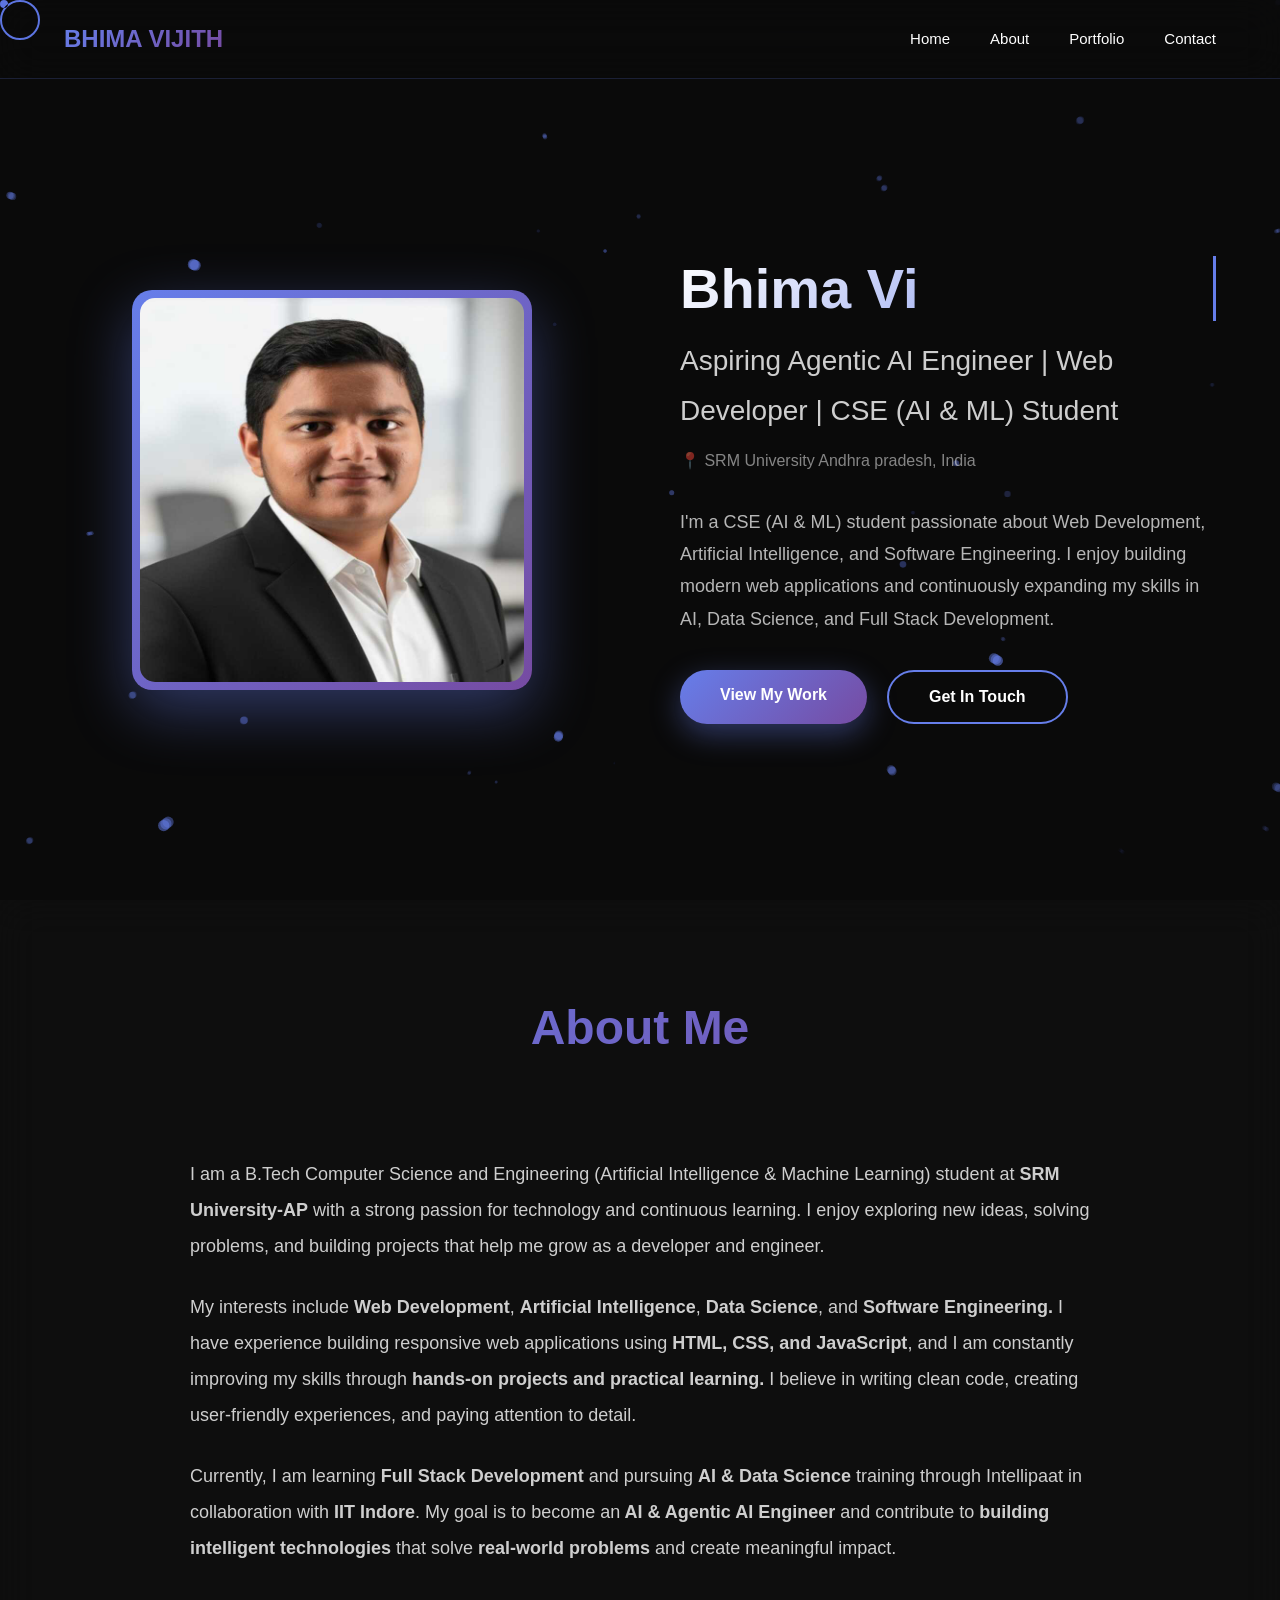
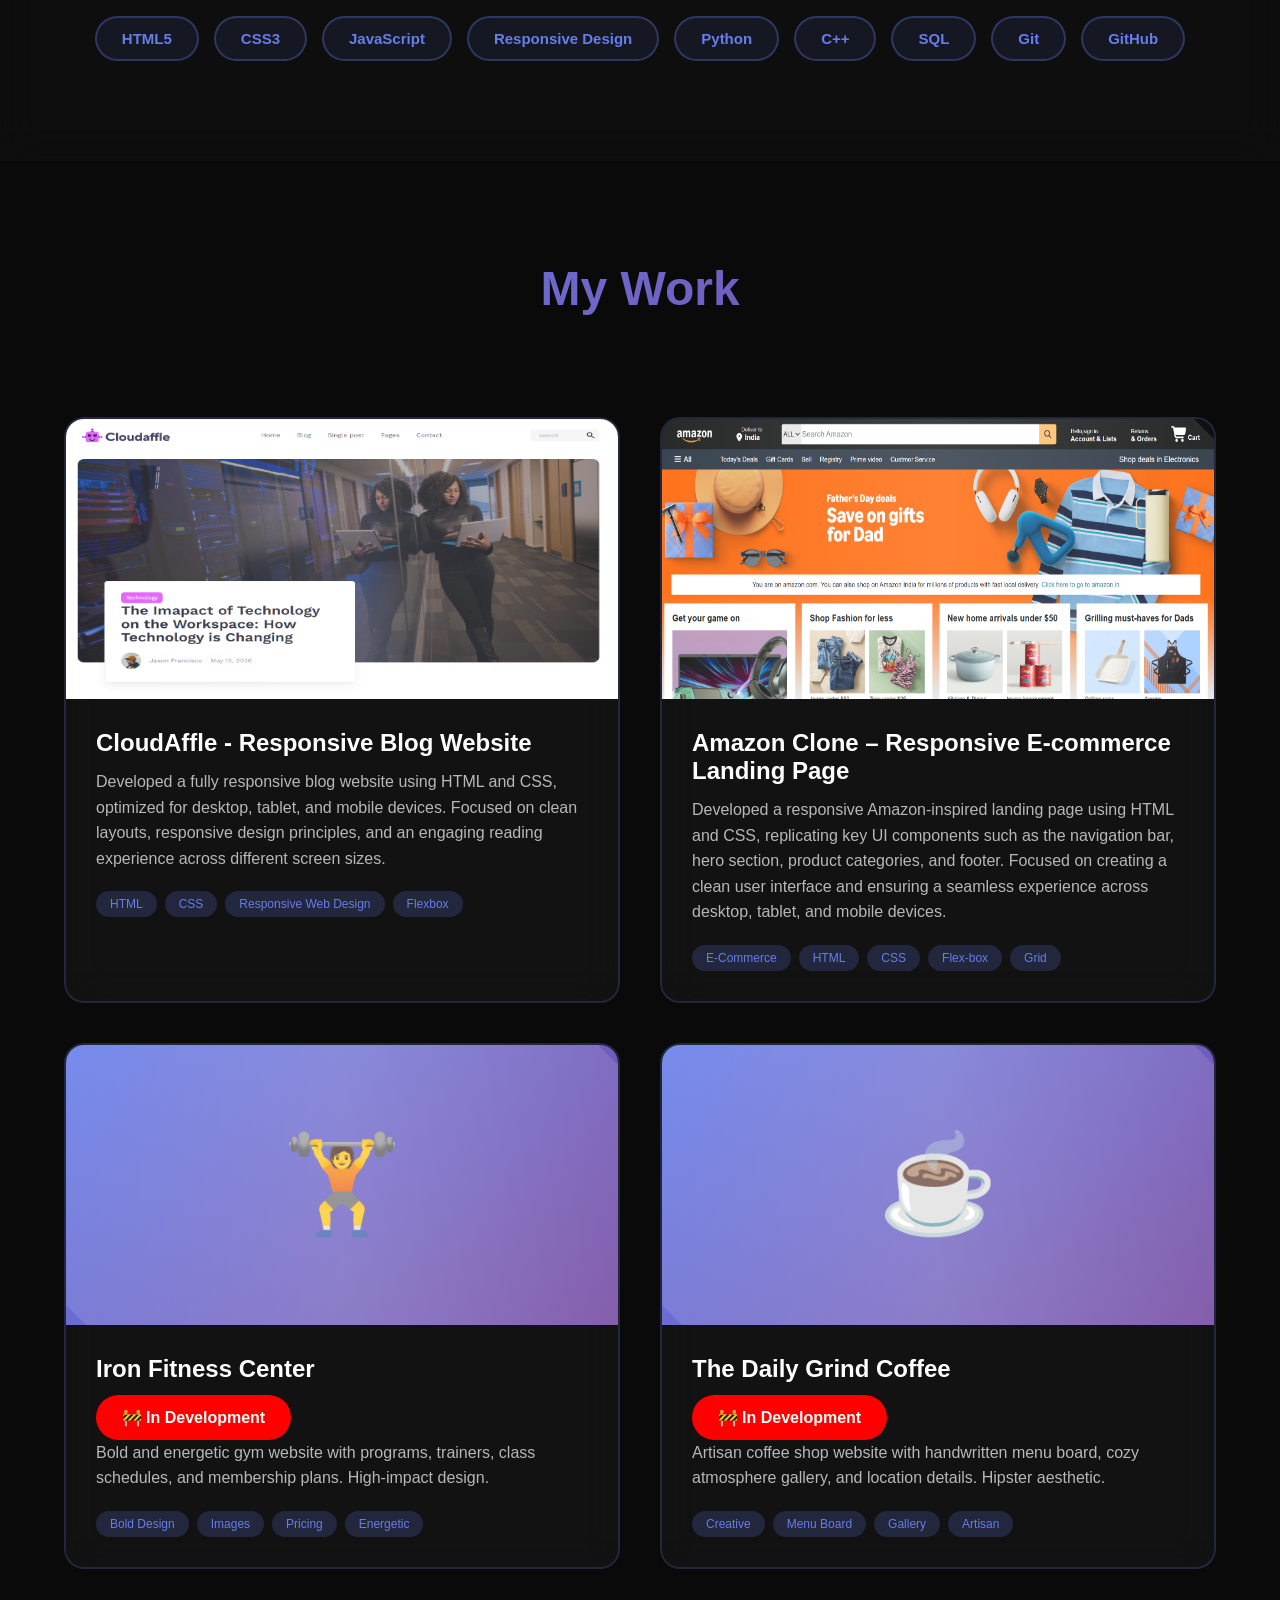
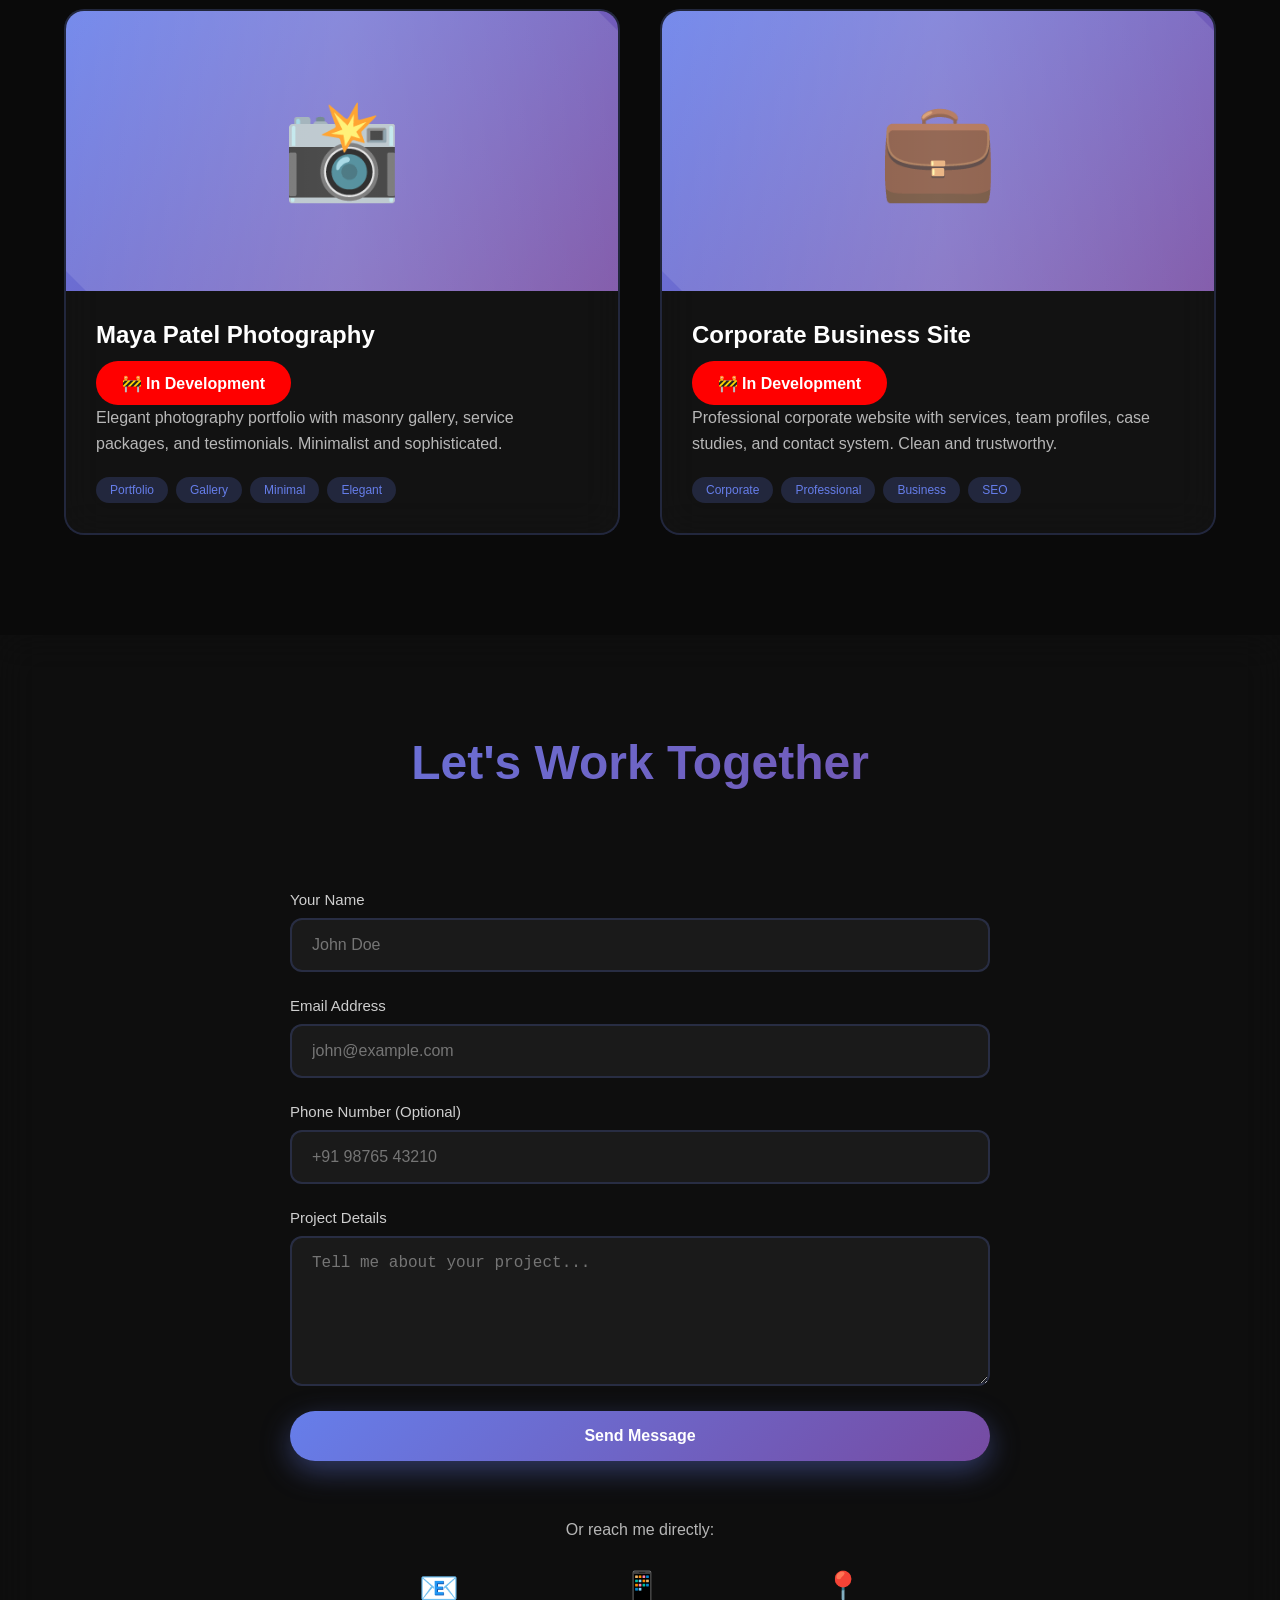
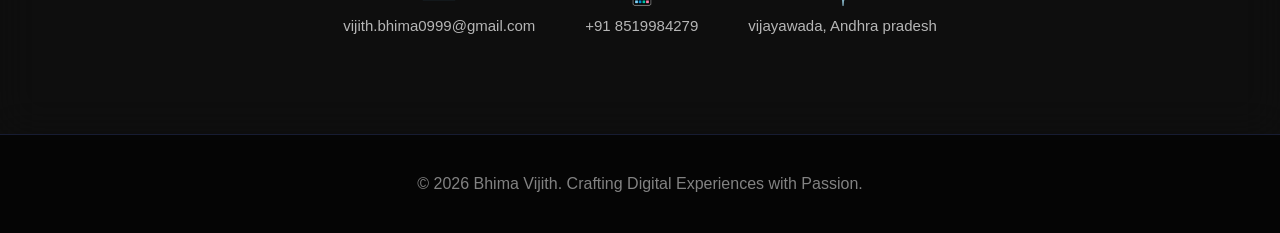
<file: index.html>
<!doctype html>
<html lang="en">

<head>
  <meta charset="UTF-8" />
  <meta name="viewport" content="width=device-width, initial-scale=1.0" />
  <title>Bhima Vijith - Web Developer & Freelancer</title>
  <link rel="stylesheet" href="./style.css">
</head>

<body>
  <!-- Page Transition Overlay -->
  <div class="page-transition">
    <div class="loading-text">BHIMA VIJITH</div>
  </div>

  <!-- Custom Cursor -->
  <div class="cursor-dot"></div>
  <div class="cursor-outline"></div>

  <!-- 3D Canvas Background -->
  <canvas id="canvas3d"></canvas>

  <!-- Content -->
  <div class="content">
    <!-- Navigation -->
    <nav>
      <div class="logo">BHIMA VIJITH</div>
      <ul class="nav-links">
        <li><a href="#home">Home</a></li>
        <li><a href="#about">About</a></li>
        <li><a href="#portfolio">Portfolio</a></li>
        <li><a href="#contact">Contact</a></li>
      </ul>
    </nav>

    <!-- Hero Section -->
    <section id="home" class="hero">
      <div class="hero-container">
        <div class="hero-photo">
          <div class="photo-frame">
            <img src="./images/vijith profisnal photo.jpg" alt="Bhima Vijith - Web Developer" />
          </div>
        </div>
        <div class="hero-text">
          <h1 class="typing-name">Bhima Vijith</h1>
          <p class="subtitle">Aspiring Agentic AI Engineer |
            Web Developer | CSE (AI & ML) Student</p>
          <p class="location">📍 SRM University Andhra pradesh, India</p>
          <p>
            I'm a CSE (AI & ML) student passionate about Web Development, Artificial Intelligence, 
            and Software Engineering. I enjoy building modern web applications and continuously 
            expanding my skills in AI, Data Science, and Full Stack Development.
          </p>
          <div class="cta-buttons">
            <a href="#portfolio" class="btn btn-primary">View My Work</a>
            <a href="#contact" class="btn btn-secondary">Get In Touch</a>
          </div>
        </div>
      </div>
    </section>

    <!-- About Section -->
    <section id="about" class="about">
      <h2 class="section-title">About Me</h2>
      <p class="section-subtitle">Creating Digital Experiences That Matter</p>
      <div class="about-content">
        <p>
          I am a B.Tech Computer Science and Engineering (Artificial Intelligence & Machine Learning) student at <strong>SRM University-AP</strong> with a 
          strong passion for technology and continuous learning. I enjoy exploring new ideas, solving problems, and building projects 
          that help me grow as a developer and engineer.
        </p>

        <p>
          My interests include <strong> Web Development</strong>, <strong>Artificial Intelligence</strong>, <strong> Data Science</strong>, and <strong>Software Engineering.</strong> 
          I have experience building responsive web applications using <strong> HTML, CSS, and JavaScript</strong>, and
          I am constantly improving my skills through <strong> hands-on projects and practical learning.</strong> 
          I believe in writing clean code, creating user-friendly experiences, and paying attention to detail.
        </p>

        <p>
          Currently, I am learning <strong> Full Stack Development</strong> and pursuing <strong> AI & Data Science</strong> training through Intellipaat in collaboration with <strong> IIT Indore</strong>.
          My goal is to become an<strong> AI & Agentic AI Engineer</strong> and contribute to <strong> building intelligent technologies</strong> that solve 
          <strong>real-world problems</strong>  and create meaningful impact.
      </div>

      <div class="skills">
        <span class="skill-tag">HTML5</span>
        <span class="skill-tag">CSS3</span>
        <span class="skill-tag">JavaScript</span>
        <span class="skill-tag">Responsive Design</span>
        <span class="skill-tag">Python</span>
        <span class="skill-tag">C++</span>
        <span class="skill-tag">SQL</span>
        <span class="skill-tag">Git</span>
        <span class="skill-tag">GitHub</span>
      </div>
    </section>

    <!-- Portfolio Section -->
    <section id="portfolio" class="portfolio">
      <h2 class="section-title">My Work</h2>
      <p class="section-subtitle">Projects I'm Proud Of</p>
      <div class="portfolio-grid">
        <!-- Project-1 -->
        <a href="https://cloudaffle-demo.netlify.app/" target="_blank" class="portfolio-item">
          <div class="portfolio-image"><img class="cloudaffle-img" src="./images/Cloudaffle.png"></div>
          <div class="portfolio-content">
            <h3>CloudAffle - Responsive Blog Website</h3>
            <p>
              Developed a fully responsive blog website using HTML and CSS, optimized for desktop, tablet, and mobile devices.
              Focused on clean layouts, responsive design principles,
              and an engaging reading experience across different screen sizes.
            </p>
            <div class="portfolio-tags">
              <span class="tag">HTML</span>
              <span class="tag">CSS</span>
              <span class="tag">Responsive Web Design</span>
              <span class="tag">Flexbox</span>
            </div>
          </div>
        </a>

        <!-- project-2 -->
        <a href="https://amazon-clone-demoo.netlify.app/" target="_blank" class="portfolio-item">
          <div class="portfolio-image">
            <img src="./images/Amazone-clone.png">
          </div>
          <div class="portfolio-content">
            <h3>Amazon Clone – Responsive E-commerce Landing Page</h3>
            <p>
              Developed a responsive Amazon-inspired landing page using HTML and CSS, 
              replicating key UI components such as the navigation bar, hero section, 
              product categories, and footer. Focused on creating a clean user interface 
              and ensuring a seamless experience across desktop, tablet, and mobile devices.
            </p>
            <div class="portfolio-tags">
              <span class="tag">E-Commerce</span>
              <span class="tag">HTML</span>
              <span class="tag">CSS</span>
              <span class="tag">Flex-box</span>
               <span class="tag">Grid</span>
            </div>
          </div>
        </a>

        <!-- Gym -->
        <div class="portfolio-item">
          <div class="portfolio-image">🏋️</div>
          <div class="portfolio-content">
            <h3>Iron Fitness Center</h3>
            <h4>🚧 In Development</h4>
            <p>
              Bold and energetic gym website with programs, trainers, class
              schedules, and membership plans. High-impact design.
            </p>
            <div class="portfolio-tags">
              <span class="tag">Bold Design</span>
              <span class="tag">Images</span>
              <span class="tag">Pricing</span>
              <span class="tag">Energetic</span>
            </div>
          </div>
        </div>

        <!-- Coffee Shop -->
        <div class="portfolio-item">
          <div class="portfolio-image">☕</div>
          <div class="portfolio-content">
            <h3>The Daily Grind Coffee</h3>
            <h4>🚧 In Development</h4>
            <p>
              Artisan coffee shop website with handwritten menu board, cozy
              atmosphere gallery, and location details. Hipster aesthetic.
            </p>
            <div class="portfolio-tags">
              <span class="tag">Creative</span>
              <span class="tag">Menu Board</span>
              <span class="tag">Gallery</span>
              <span class="tag">Artisan</span>
            </div>
          </div>
        </div>

        <!-- Photography -->
        <div class="portfolio-item">
          <div class="portfolio-image">📸</div>
          <div class="portfolio-content">
            <h3>Maya Patel Photography</h3>
            <h4>🚧 In Development</h4>
            <p>
              Elegant photography portfolio with masonry gallery, service
              packages, and testimonials. Minimalist and sophisticated.
            </p>
            <div class="portfolio-tags">
              <span class="tag">Portfolio</span>
              <span class="tag">Gallery</span>
              <span class="tag">Minimal</span>
              <span class="tag">Elegant</span>
            </div>
          </div>
        </div>

        <!-- Business -->
        <div class="portfolio-item">
          <div class="portfolio-image">💼</div>
          <div class="portfolio-content">
            <h3>Corporate Business Site</h3>
            <h4>🚧 In Development</h4>
            <p>
              Professional corporate website with services, team profiles,
              case studies, and contact system. Clean and trustworthy.
            </p>
            <div class="portfolio-tags">
              <span class="tag">Corporate</span>
              <span class="tag">Professional</span>
              <span class="tag">Business</span>
              <span class="tag">SEO</span>
            </div>
          </div>
        </div>
      </div>
    </section>

    <!-- Contact Section -->
    <section id="contact" class="contact">
      <h2 class="section-title">Let's Work Together</h2>
      <p class="section-subtitle">Ready to start your project?</p>
      <div class="contact-container">
        <form class="contact-form" id="contactForm">
          <div class="form-group">
            <label>Your Name</label>
            <input type="text" placeholder="John Doe" required />
          </div>
          <div class="form-group">
            <label>Email Address</label>
            <input type="email" placeholder="john@example.com" required />
          </div>
          <div class="form-group">
            <label>Phone Number (Optional)</label>
            <input type="tel" placeholder="+91 98765 43210" />
          </div>
          <div class="form-group">
            <label>Project Details</label>
            <textarea placeholder="Tell me about your project..." required></textarea>
          </div>
          <button type="submit" class="btn btn-primary" style="width: 100%">
            Send Message
          </button>
        </form>

        <div class="contact-info">
          <p style="color: rgba(255, 255, 255, 0.7); margin-bottom: 30px">
            Or reach me directly:
          </p>
          <div class="contact-methods">
            <div class="contact-method">
              <div class="icon">📧</div>
              <p>vijith.bhima0999@gmail.com</p>
            </div>
            <div class="contact-method">
              <div class="icon">📱</div>
              <p>+91 8519984279</p>
            </div>
            <div class="contact-method">
              <div class="icon">📍</div>
              <p>vijayawada, Andhra pradesh</p>
            </div>
          </div>
        </div>
      </div>
    </section>

    <!-- Footer -->
    <footer>
      <p>
        &copy; 2026 Bhima Vijith. Crafting Digital Experiences with Passion.
      </p>
    </footer>
  </div>

   <script src="./script.js">
    </script>
</body>

</html>
</file>
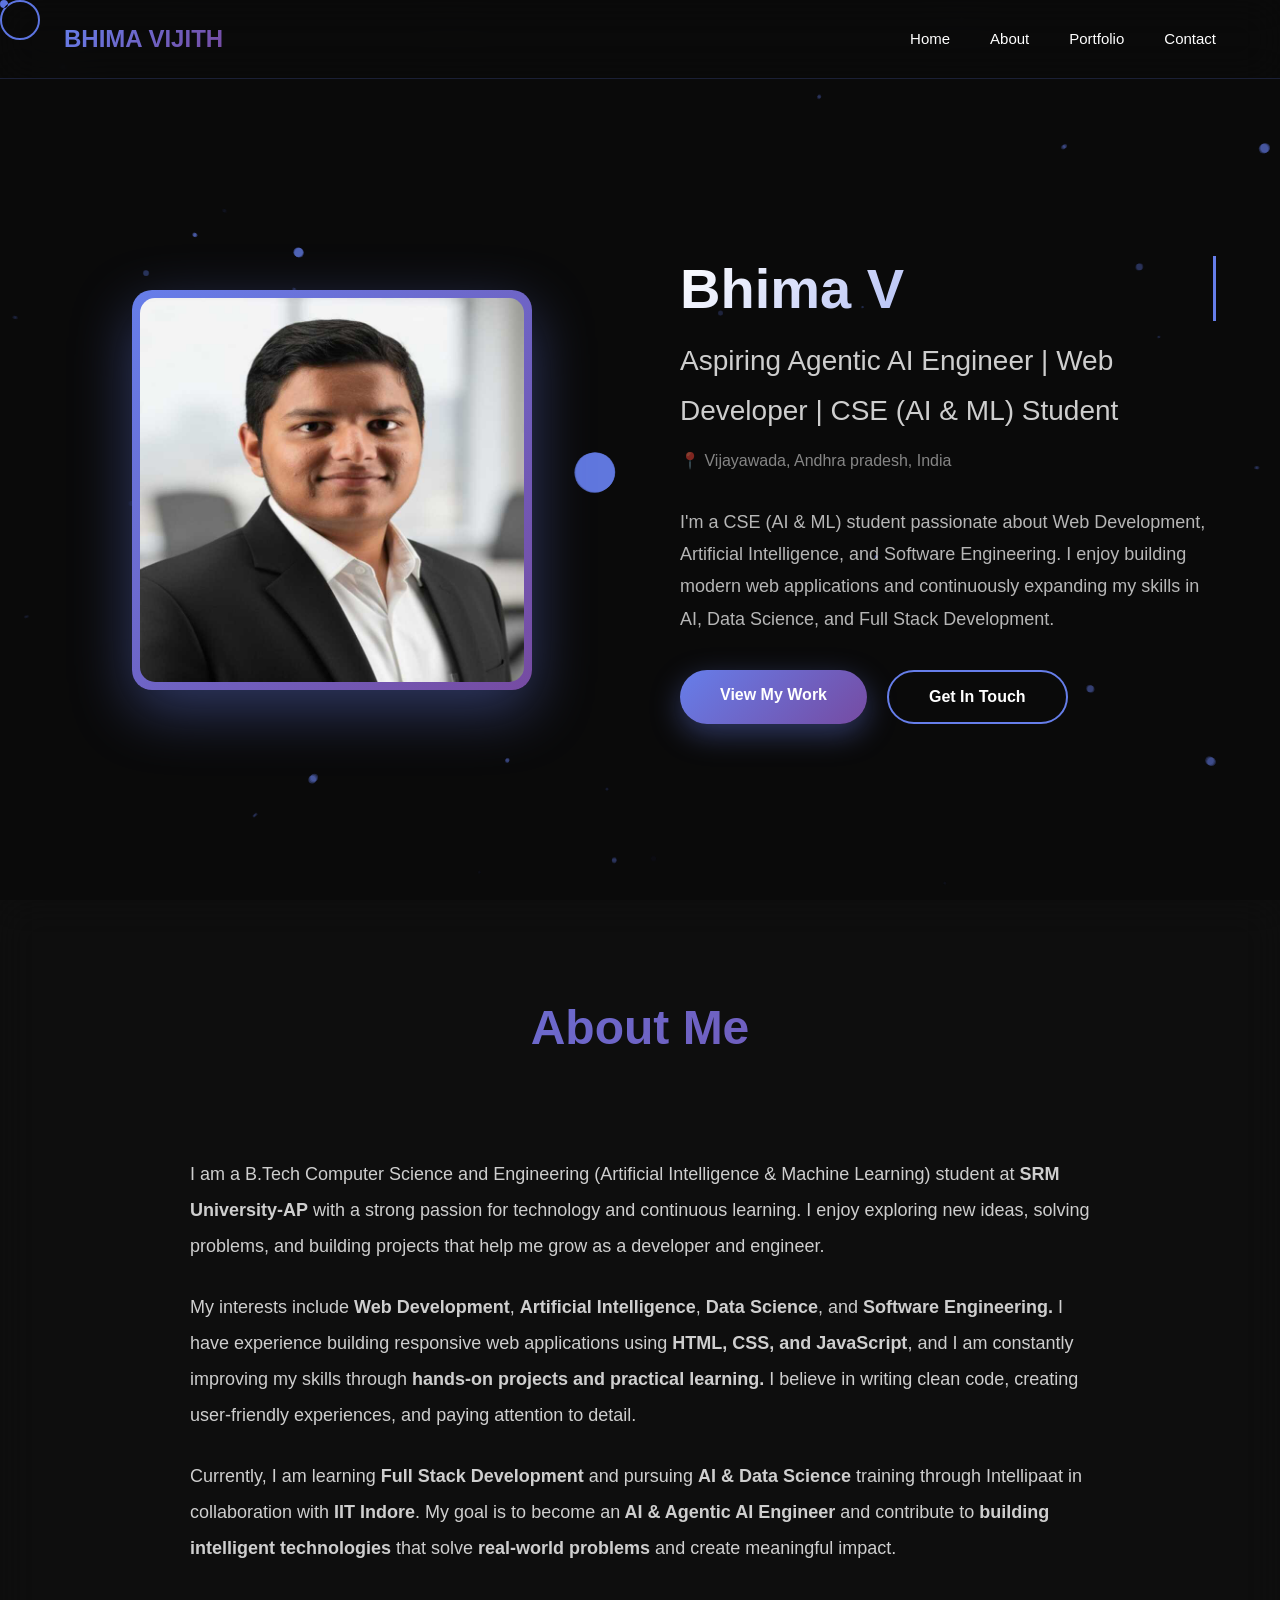
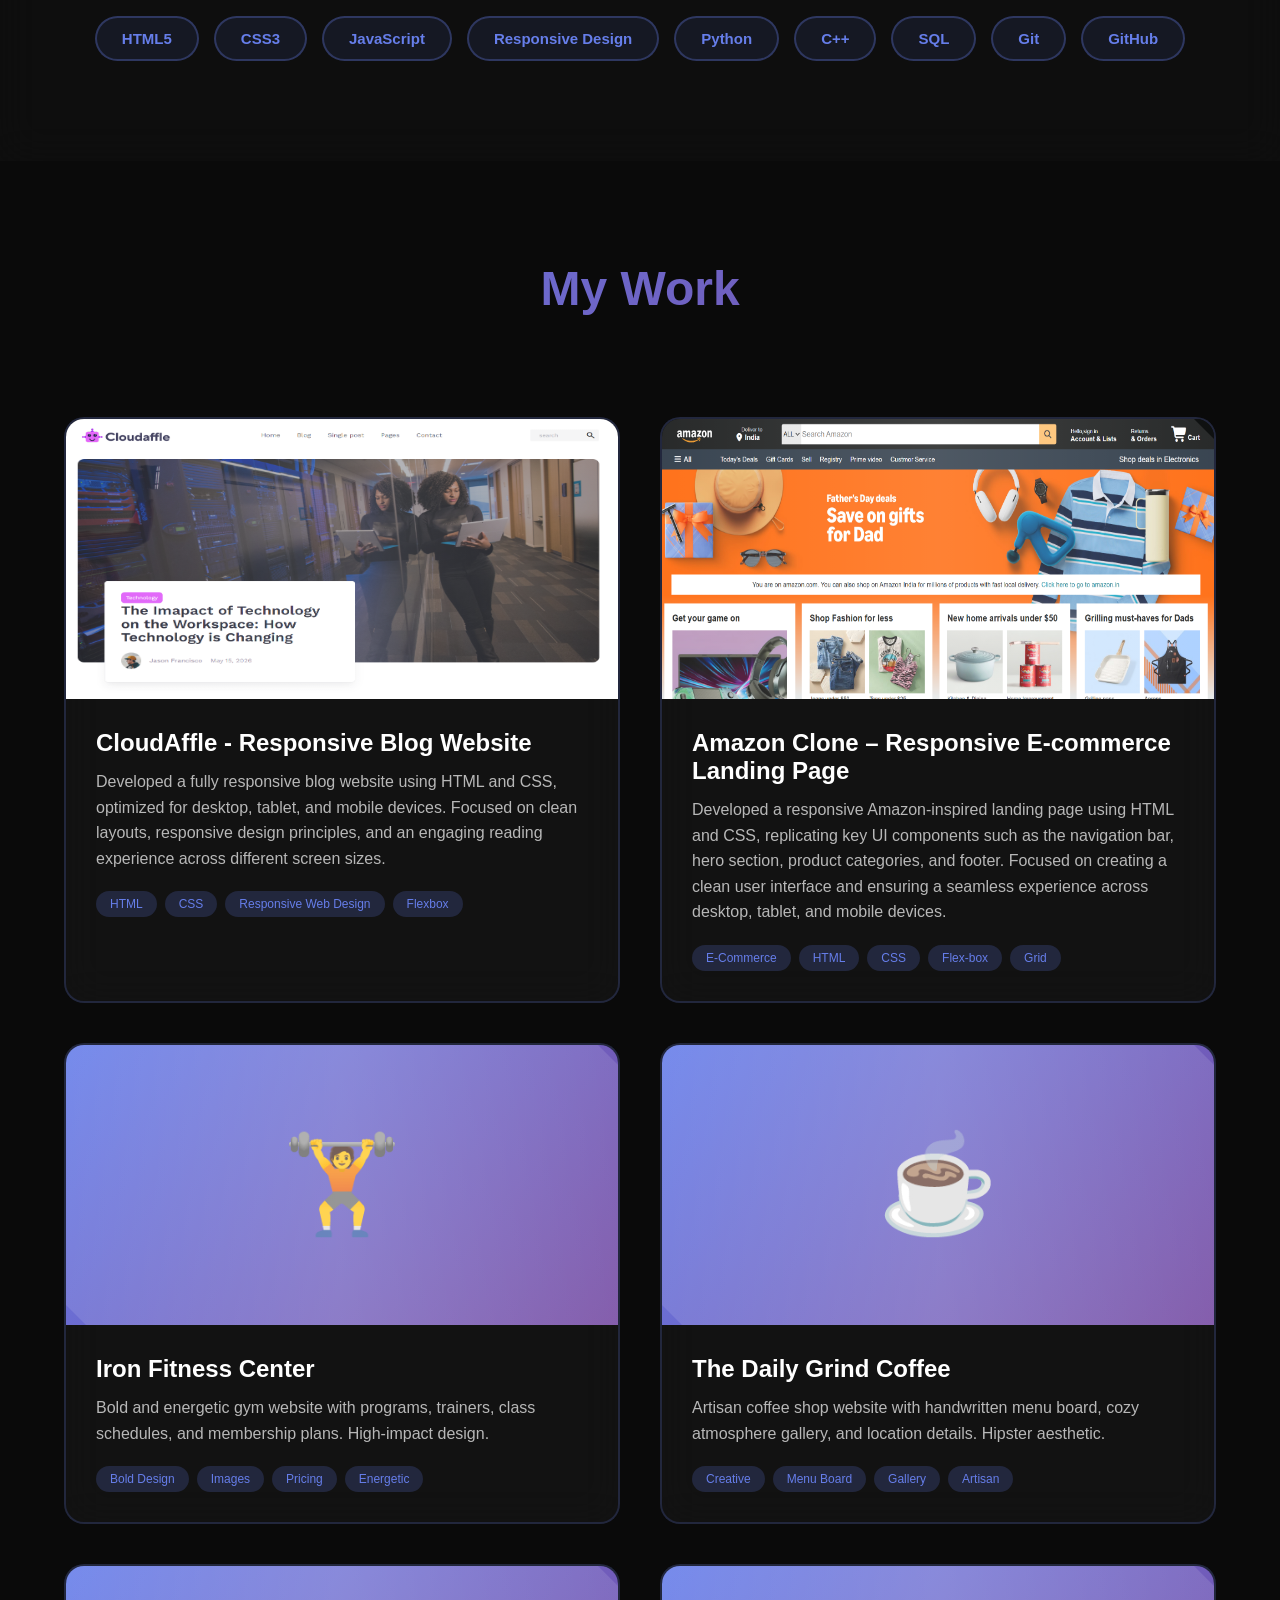
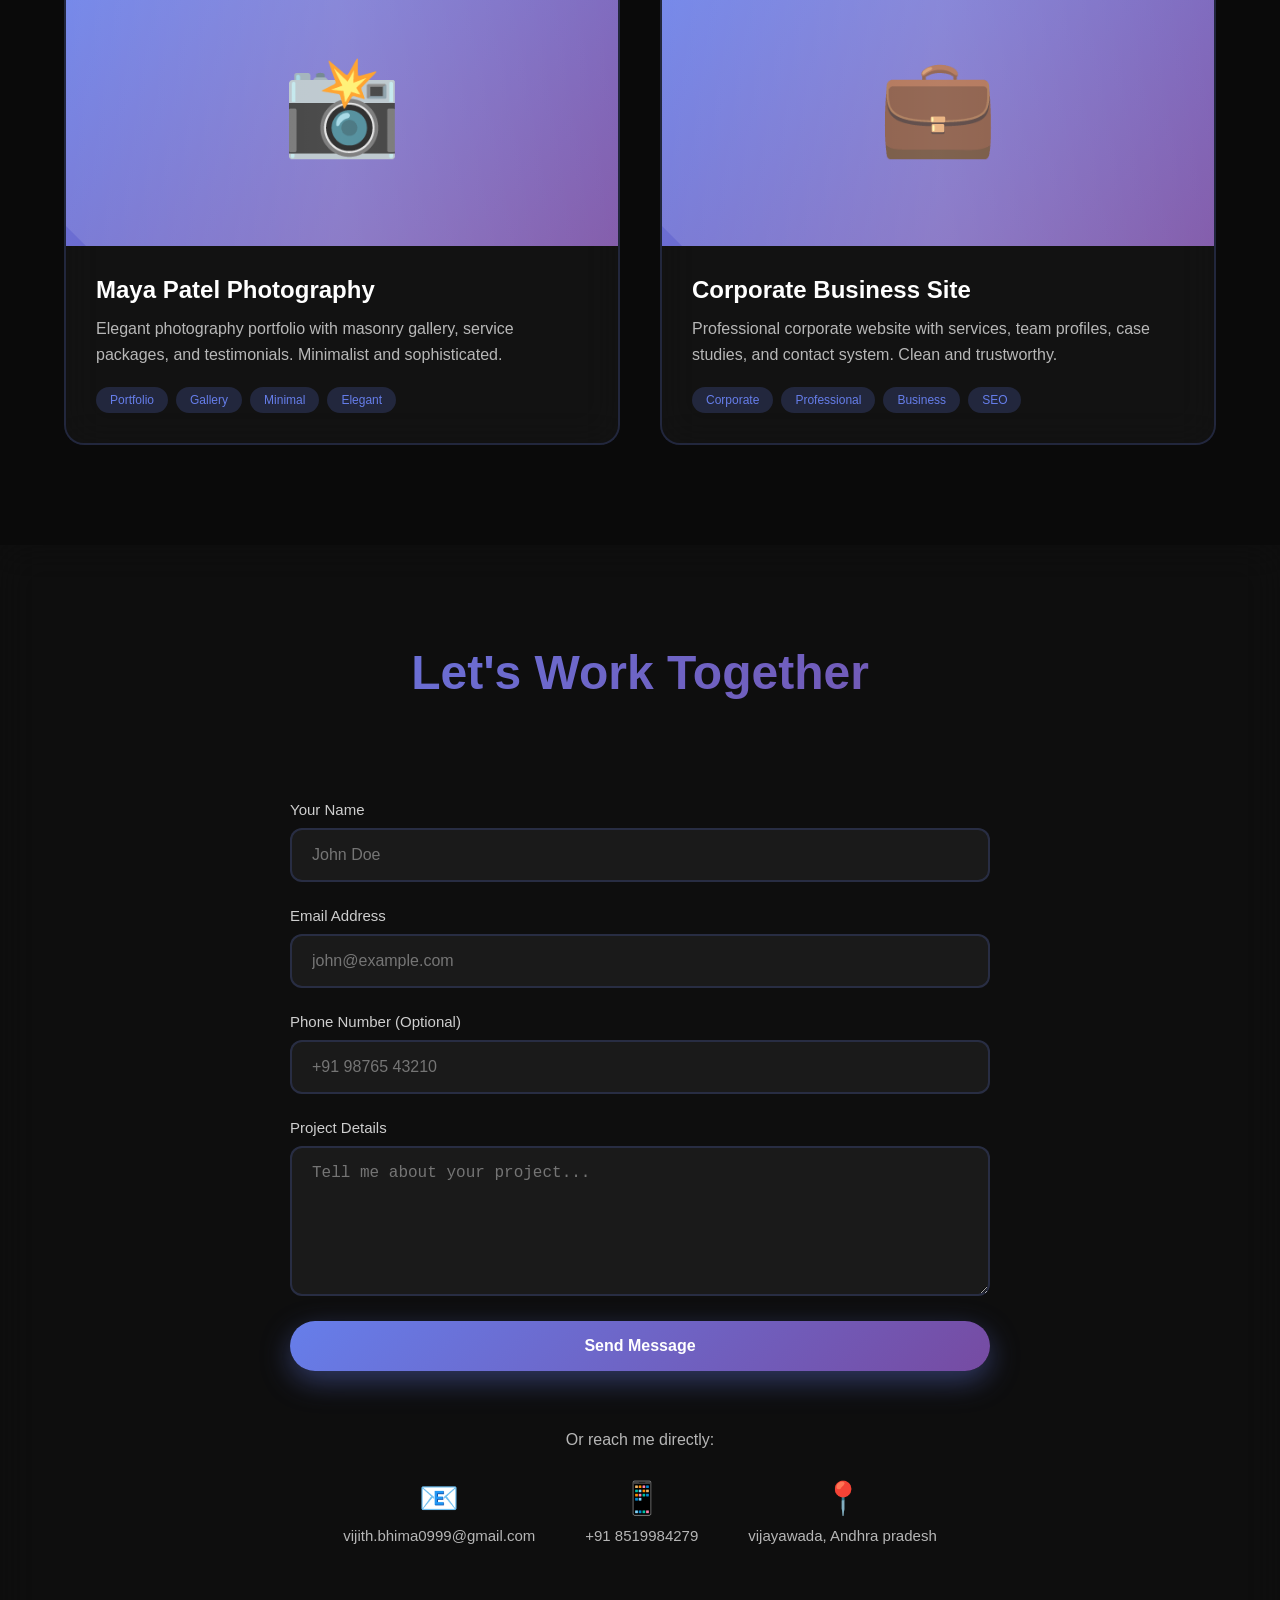
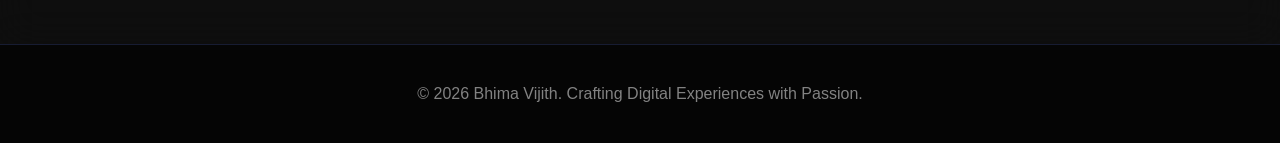
<file: my potfolio.html>
<!doctype html>
<html lang="en">

<head>
  <meta charset="UTF-8" />
  <meta name="viewport" content="width=device-width, initial-scale=1.0" />
  <title>Bhima Vijith - Web Developer & Freelancer</title>
  <link rel="stylesheet" href="./style.css">
</head>

<body>
  <!-- Page Transition Overlay -->
  <div class="page-transition">
    <div class="loading-text">BHIMA VIJITH</div>
  </div>

  <!-- Custom Cursor -->
  <div class="cursor-dot"></div>
  <div class="cursor-outline"></div>

  <!-- 3D Canvas Background -->
  <canvas id="canvas3d"></canvas>

  <!-- Content -->
  <div class="content">
    <!-- Navigation -->
    <nav>
      <div class="logo">BHIMA VIJITH</div>
      <ul class="nav-links">
        <li><a href="#home">Home</a></li>
        <li><a href="#about">About</a></li>
        <li><a href="#portfolio">Portfolio</a></li>
        <li><a href="#contact">Contact</a></li>
      </ul>
    </nav>

    <!-- Hero Section -->
    <section id="home" class="hero">
      <div class="hero-container">
        <div class="hero-photo">
          <div class="photo-frame">
            <img src="./images/vijith profisnal photo.jpg" alt="Bhima Vijith - Web Developer" />
          </div>
        </div>
        <div class="hero-text">
          <h1 class="typing-name">Bhima Vijith</h1>
          <p class="subtitle">Aspiring Agentic AI Engineer |
            Web Developer | CSE (AI & ML) Student</p>
          <p class="location">📍 Vijayawada, Andhra pradesh, India</p>
          <p>
            I'm a CSE (AI & ML) student passionate about Web Development, Artificial Intelligence, 
            and Software Engineering. I enjoy building modern web applications and continuously 
            expanding my skills in AI, Data Science, and Full Stack Development.
          </p>
          <div class="cta-buttons">
            <a href="#portfolio" class="btn btn-primary">View My Work</a>
            <a href="#contact" class="btn btn-secondary">Get In Touch</a>
          </div>
        </div>
      </div>
    </section>

    <!-- About Section -->
    <section id="about" class="about">
      <h2 class="section-title">About Me</h2>
      <p class="section-subtitle">Creating Digital Experiences That Matter</p>
      <div class="about-content">
        <p>
          I am a B.Tech Computer Science and Engineering (Artificial Intelligence & Machine Learning) student at <strong>SRM University-AP</strong> with a 
          strong passion for technology and continuous learning. I enjoy exploring new ideas, solving problems, and building projects 
          that help me grow as a developer and engineer.
        </p>

        <p>
          My interests include <strong> Web Development</strong>, <strong>Artificial Intelligence</strong>, <strong> Data Science</strong>, and <strong>Software Engineering.</strong> 
          I have experience building responsive web applications using <strong> HTML, CSS, and JavaScript</strong>, and
          I am constantly improving my skills through <strong> hands-on projects and practical learning.</strong> 
          I believe in writing clean code, creating user-friendly experiences, and paying attention to detail.
        </p>

        <p>
          Currently, I am learning <strong> Full Stack Development</strong> and pursuing <strong> AI & Data Science</strong> training through Intellipaat in collaboration with <strong> IIT Indore</strong>.
          My goal is to become an<strong> AI & Agentic AI Engineer</strong> and contribute to <strong> building intelligent technologies</strong> that solve 
          <strong>real-world problems</strong>  and create meaningful impact.
      </div>

      <div class="skills">
        <span class="skill-tag">HTML5</span>
        <span class="skill-tag">CSS3</span>
        <span class="skill-tag">JavaScript</span>
        <span class="skill-tag">Responsive Design</span>
        <span class="skill-tag">Python</span>
        <span class="skill-tag">C++</span>
        <span class="skill-tag">SQL</span>
        <span class="skill-tag">Git</span>
        <span class="skill-tag">GitHub</span>
      </div>
    </section>

    <!-- Portfolio Section -->
    <section id="portfolio" class="portfolio">
      <h2 class="section-title">My Work</h2>
      <p class="section-subtitle">Projects I'm Proud Of</p>
      <div class="portfolio-grid">
        <!-- Project-1 -->
        <a href="https://github.com/vijith-bhima/full-stack-ai-journey/tree/main/ALL_PROJECTS/landingpage__cloudaffle" target="_blank" class="portfolio-item">
          <div class="portfolio-image"><img class="cloudaffle-img" src="./images/Cloudaffle.png"></div>
          <div class="portfolio-content">
            <h3>CloudAffle - Responsive Blog Website</h3>
            <p>
              Developed a fully responsive blog website using HTML and CSS, optimized for desktop, tablet, and mobile devices.
              Focused on clean layouts, responsive design principles,
              and an engaging reading experience across different screen sizes.
            </p>
            <div class="portfolio-tags">
              <span class="tag">HTML</span>
              <span class="tag">CSS</span>
              <span class="tag">Responsive Web Design</span>
              <span class="tag">Flexbox</span>
            </div>
          </div>
        </a>

        <!-- project-2 -->
        <a href="https://github.com/vijith-bhima/full-stack-ai-journey/tree/main/ALL_PROJECTS/amazon-clone" class="portfolio-item">
          <div class="portfolio-image">
            <img src="./images/Amazone-clone.png">
          </div>
          <div class="portfolio-content">
            <h3>Amazon Clone – Responsive E-commerce Landing Page</h3>
            <p>
              Developed a responsive Amazon-inspired landing page using HTML and CSS, 
              replicating key UI components such as the navigation bar, hero section, 
              product categories, and footer. Focused on creating a clean user interface 
              and ensuring a seamless experience across desktop, tablet, and mobile devices.
            </p>
            <div class="portfolio-tags">
              <span class="tag">E-Commerce</span>
              <span class="tag">HTML</span>
              <span class="tag">CSS</span>
              <span class="tag">Flex-box</span>
               <span class="tag">Grid</span>
            </div>
          </div>
        </a>

        <!-- Gym -->
        <div class="portfolio-item">
          <div class="portfolio-image">🏋️</div>
          <div class="portfolio-content">
            <h3>Iron Fitness Center</h3>
            <p>
              Bold and energetic gym website with programs, trainers, class
              schedules, and membership plans. High-impact design.
            </p>
            <div class="portfolio-tags">
              <span class="tag">Bold Design</span>
              <span class="tag">Images</span>
              <span class="tag">Pricing</span>
              <span class="tag">Energetic</span>
            </div>
          </div>
        </div>

        <!-- Coffee Shop -->
        <div class="portfolio-item">
          <div class="portfolio-image">☕</div>
          <div class="portfolio-content">
            <h3>The Daily Grind Coffee</h3>
            <p>
              Artisan coffee shop website with handwritten menu board, cozy
              atmosphere gallery, and location details. Hipster aesthetic.
            </p>
            <div class="portfolio-tags">
              <span class="tag">Creative</span>
              <span class="tag">Menu Board</span>
              <span class="tag">Gallery</span>
              <span class="tag">Artisan</span>
            </div>
          </div>
        </div>

        <!-- Photography -->
        <div class="portfolio-item">
          <div class="portfolio-image">📸</div>
          <div class="portfolio-content">
            <h3>Maya Patel Photography</h3>
            <p>
              Elegant photography portfolio with masonry gallery, service
              packages, and testimonials. Minimalist and sophisticated.
            </p>
            <div class="portfolio-tags">
              <span class="tag">Portfolio</span>
              <span class="tag">Gallery</span>
              <span class="tag">Minimal</span>
              <span class="tag">Elegant</span>
            </div>
          </div>
        </div>

        <!-- Business -->
        <div class="portfolio-item">
          <div class="portfolio-image">💼</div>
          <div class="portfolio-content">
            <h3>Corporate Business Site</h3>
            <p>
              Professional corporate website with services, team profiles,
              case studies, and contact system. Clean and trustworthy.
            </p>
            <div class="portfolio-tags">
              <span class="tag">Corporate</span>
              <span class="tag">Professional</span>
              <span class="tag">Business</span>
              <span class="tag">SEO</span>
            </div>
          </div>
        </div>
      </div>
    </section>

    <!-- Contact Section -->
    <section id="contact" class="contact">
      <h2 class="section-title">Let's Work Together</h2>
      <p class="section-subtitle">Ready to start your project?</p>
      <div class="contact-container">
        <form class="contact-form" id="contactForm">
          <div class="form-group">
            <label>Your Name</label>
            <input type="text" placeholder="John Doe" required />
          </div>
          <div class="form-group">
            <label>Email Address</label>
            <input type="email" placeholder="john@example.com" required />
          </div>
          <div class="form-group">
            <label>Phone Number (Optional)</label>
            <input type="tel" placeholder="+91 98765 43210" />
          </div>
          <div class="form-group">
            <label>Project Details</label>
            <textarea placeholder="Tell me about your project..." required></textarea>
          </div>
          <button type="submit" class="btn btn-primary" style="width: 100%">
            Send Message
          </button>
        </form>

        <div class="contact-info">
          <p style="color: rgba(255, 255, 255, 0.7); margin-bottom: 30px">
            Or reach me directly:
          </p>
          <div class="contact-methods">
            <div class="contact-method">
              <div class="icon">📧</div>
              <p>vijith.bhima0999@gmail.com</p>
            </div>
            <div class="contact-method">
              <div class="icon">📱</div>
              <p>+91 8519984279</p>
            </div>
            <div class="contact-method">
              <div class="icon">📍</div>
              <p>vijayawada, Andhra pradesh</p>
            </div>
          </div>
        </div>
      </div>
    </section>

    <!-- Footer -->
    <footer>
      <p>
        &copy; 2026 Bhima Vijith. Crafting Digital Experiences with Passion.
      </p>
    </footer>
  </div>

   <script src="./script.js">
    </script>
</body>

</html>
</file>
<file: style.css>
* {
      margin: 0;
      padding: 0;
      box-sizing: border-box;
    }

    body {
      font-family: -apple-system, BlinkMacSystemFont, "Segoe UI", sans-serif;
      background: #0a0a0a;
      color: #fff;
      overflow-x: hidden;
    }

    /* 3D Canvas Background */
    #canvas3d {
      position: fixed;
      top: 0;
      left: 0;
      width: 100%;
      height: 100%;
      z-index: 1;
    }

    .content {
      position: relative;
      z-index: 2;
    }

    /* Navigation */
    nav {
      position: fixed;
      top: 0;
      width: 100%;
      padding: 25px 5%;
      background: rgba(10, 10, 10, 0.9);
      backdrop-filter: blur(20px);
      z-index: 1000;
      display: flex;
      justify-content: space-between;
      align-items: center;
      border-bottom: 1px solid rgba(102, 126, 234, 0.2);
    }

    .logo {
      font-size: 24px;
      font-weight: 700;
      background: linear-gradient(135deg, #667eea 0%, #764ba2 100%);
      -webkit-background-clip: text;
      -webkit-text-fill-color: transparent;
      background-clip: text;
    }

    .nav-links {
      display: flex;
      gap: 40px;
      list-style: none;
    }

    .nav-links a {
      color: #fff;
      text-decoration: none;
      font-weight: 500;
      font-size: 15px;
      transition: all 0.3s;
    }

    .nav-links a:hover {
      color: #667eea;
    }

    /* Hero Section with Photo */
    .hero {
      min-height: 100vh;
      display: flex;
      align-items: center;
      justify-content: center;
      padding: 0 5%;
      padding-top: 80px;
    }

    .hero-container {
      max-width: 1200px;
      display: grid;
      grid-template-columns: 1fr 1fr;
      gap: 80px;
      align-items: center;
    }

    .hero-photo {
      display: flex;
      justify-content: center;
      align-items: center;
    }

    .photo-frame {
      width: 400px;
      height: 400px;
      border-radius: 20px;
      background: linear-gradient(135deg, #667eea 0%, #764ba2 100%);
      display: flex;
      align-items: center;
      justify-content: center;
      font-size: 120px;
      box-shadow: 0 20px 60px rgba(102, 126, 234, 0.4);
      animation: float 6s ease-in-out infinite;
      padding: 8px;
      overflow: hidden;
    }

    .photo-frame img {
      width: 100%;
      height: 100%;
      object-fit: cover;
      border-radius: 15px;
    }

    @keyframes float {

      0%,
      100% {
        transform: translateY(0px);
      }

      50% {
        transform: translateY(-20px);
      }
    }

    .hero-text h1 {
      font-size: 56px;
      font-weight: 700;
      margin-bottom: 15px;
      background: linear-gradient(135deg, #fff 0%, #667eea 100%);
      -webkit-background-clip: text;
      -webkit-text-fill-color: transparent;
      background-clip: text;
      opacity: 0;
      animation: fadeInLeft 1s ease 0.3s forwards;
    }

    .hero-text h1.typing {
      overflow: hidden;
      border-right: 3px solid #667eea;
      white-space: nowrap;
      animation:
        typing 2s steps(20) 0.5s forwards,
        blink 0.75s step-end infinite;
    }

    @keyframes typing {
      from {
        width: 0;
      }

      to {
        width: 100%;
      }
    }

    @keyframes blink {

      from,
      to {
        border-color: transparent;
      }

      50% {
        border-color: #667eea;
      }
    }

    @keyframes fadeInLeft {
      from {
        opacity: 0;
        transform: translateX(-50px);
      }

      to {
        opacity: 1;
        transform: translateX(0);
      }
    }

    .hero-text .subtitle {
      font-size: 28px;
      color: rgba(255, 255, 255, 0.8);
      margin-bottom: 10px;
      font-weight: 500;
      opacity: 0;
      animation: fadeInLeft 1s ease 0.5s forwards;
    }

    .hero-text .location {
      font-size: 16px;
      color: rgba(255, 255, 255, 0.5);
      margin-bottom: 30px;
      opacity: 0;
      animation: fadeInLeft 1s ease 0.7s forwards;
    }

    .hero-text p {
      font-size: 18px;
      line-height: 1.8;
      color: rgba(255, 255, 255, 0.7);
      margin-bottom: 35px;
      opacity: 0;
      animation: fadeInLeft 1s ease 0.9s forwards;
    }

    .cta-buttons {
      display: flex;
      gap: 20px;
      opacity: 0;
      animation: fadeInLeft 1s ease 1.1s forwards;
    }

    .btn {
      padding: 16px 40px;
      border: none;
      border-radius: 50px;
      font-size: 16px;
      font-weight: 600;
      cursor: pointer;
      transition: all 0.4s cubic-bezier(0.4, 0, 0.2, 1);
      text-decoration: none;
      display: inline-block;
      position: relative;
      overflow: hidden;
    }

    .btn::before {
      content: "";
      position: absolute;
      top: 50%;
      left: 50%;
      width: 0;
      height: 0;
      border-radius: 50%;
      background: rgba(255, 255, 255, 0.3);
      transform: translate(-50%, -50%);
      transition:
        width 0.6s,
        height 0.6s;
    }

    .btn:hover::before {
      width: 400px;
      height: 400px;
    }

    .btn-primary {
      background: linear-gradient(135deg, #667eea 0%, #764ba2 100%);
      color: #fff;
      box-shadow: 0 10px 30px rgba(102, 126, 234, 0.4);
    }

    .btn-primary:hover {
      transform: translateY(-5px) scale(1.05);
      box-shadow: 0 20px 50px rgba(102, 126, 234, 0.7);
    }

    .btn-secondary {
      background: transparent;
      color: #fff;
      border: 2px solid #667eea;
    }

    .btn-secondary:hover {
      background: rgba(102, 126, 234, 0.2);
      transform: translateY(-5px) scale(1.05);
      box-shadow: 0 15px 40px rgba(102, 126, 234, 0.4);
    }

    /* About Section */
    .about {
      padding: 100px 5%;
      background: rgba(15, 15, 15, 0.8);
      backdrop-filter: blur(20px);
    }

    .section-title {
      font-size: 48px;
      text-align: center;
      margin-bottom: 20px;
      background: linear-gradient(135deg, #667eea 0%, #764ba2 100%);
      -webkit-background-clip: text;
      -webkit-text-fill-color: transparent;
      background-clip: text;
      font-weight: 700;
      opacity: 0;
      animation: fadeInDown 0.8s ease forwards;
    }

    @keyframes fadeInDown {
      from {
        opacity: 0;
        transform: translateY(-30px);
      }

      to {
        opacity: 1;
        transform: translateY(0);
      }
    }

    .section-subtitle {
      text-align: center;
      color: rgba(255, 255, 255, 0.6);
      margin-bottom: 60px;
      font-size: 18px;
      opacity: 0;
      animation: fadeInUp 0.8s ease 0.2s forwards;
    }

    .about-content {
      max-width: 900px;
      margin: 0 auto;
      font-size: 18px;
      line-height: 2;
      color: rgba(255, 255, 255, 0.8);
    }

    .about-content p {
      margin-bottom: 25px;
    }

    .skills {
      display: flex;
      flex-wrap: wrap;
      gap: 15px;
      justify-content: center;
      margin-top: 50px;
    }

    .skill-tag {
      padding: 12px 25px;
      background: rgba(102, 126, 234, 0.1);
      border: 2px solid rgba(102, 126, 234, 0.3);
      border-radius: 25px;
      color: #667eea;
      font-size: 15px;
      font-weight: 600;
      transition: all 0.4s;
      animation: skillFloat 3s ease-in-out infinite;
    }

    .skill-tag:nth-child(1) {
      animation-delay: 0s;
    }

    .skill-tag:nth-child(2) {
      animation-delay: 0.2s;
    }

    .skill-tag:nth-child(3) {
      animation-delay: 0.4s;
    }

    .skill-tag:nth-child(4) {
      animation-delay: 0.6s;
    }

    .skill-tag:nth-child(5) {
      animation-delay: 0.8s;
    }

    .skill-tag:nth-child(6) {
      animation-delay: 1s;
    }

    .skill-tag:nth-child(7) {
      animation-delay: 1.2s;
    }

    .skill-tag:nth-child(8) {
      animation-delay: 1.4s;
    }

    .skill-tag:nth-child(9) {
      animation-delay: 1.6s;
    }

    @keyframes skillFloat {

      0%,
      100% {
        transform: translateY(0);
      }

      50% {
        transform: translateY(-10px);
      }
    }

    .skill-tag:hover {
      background: linear-gradient(135deg,
          rgba(102, 126, 234, 0.4),
          rgba(118, 75, 162, 0.4));
      transform: translateY(-8px) scale(1.1) rotate(3deg);
      box-shadow: 0 15px 35px rgba(102, 126, 234, 0.5);
    }

    /* Portfolio Section */
    .portfolio {
      padding: 100px 5%;
    }

    .portfolio-grid {
      display: grid;
      grid-template-columns: repeat(auto-fit, minmax(380px, 1fr));
      gap: 40px;
      max-width: 1400px;
      margin: 0 auto;
    }

    .portfolio-item {
      background: rgba(20, 20, 20, 0.8);
      backdrop-filter: blur(20px);
      border-radius: 20px;
      overflow: hidden;
      border: 2px solid rgba(102, 126, 234, 0.2);
      transition: all 0.5s cubic-bezier(0.4, 0, 0.2, 1);
      cursor: pointer;
      opacity: 0;
      transform: translateY(50px);
      animation: slideInUp 0.8s ease forwards;
      text-decoration: none;
    }

    .portfolio-item:nth-child(1) {
      animation-delay: 0.1s;
    }

    .portfolio-item:nth-child(2) {
      animation-delay: 0.2s;
    }

    .portfolio-item:nth-child(3) {
      animation-delay: 0.3s;
    }

    .portfolio-item:nth-child(4) {
      animation-delay: 0.4s;
    }

    .portfolio-item:nth-child(5) {
      animation-delay: 0.5s;
    }

    .portfolio-item:nth-child(6) {
      animation-delay: 0.6s;
    }

    @keyframes slideInUp {
      to {
        opacity: 1;
        transform: translateY(0);
      }
    }

    .portfolio-item:hover {
      transform: translateY(-20px) scale(1.05);
      border-color: #667eea;
      box-shadow: 0 30px 60px rgba(102, 126, 234, 0.5);
    }

    .portfolio-image {
      width: 100%;
      height: 280px;
      background: linear-gradient(135deg, #667eea 0%, #764ba2 100%);
      display: flex;
      align-items: center;
      justify-content: center;
      font-size: 96px;
      position: relative;
      overflow: hidden;
      transition: transform 0.5s;
    }

    .portfolio-item:hover .portfolio-image {
      transform: scale(1.2) rotate(5deg);
    }

    .portfolio-image::before {
      content: "";
      position: absolute;
      top: -50%;
      left: -50%;
      width: 200%;
      height: 200%;
      background: linear-gradient(45deg,
          transparent,
          rgba(255, 255, 255, 0.2),
          transparent);
      transform: rotate(45deg);
      animation: shine 3s infinite;
    }

    .portfolio-image img{
      width: 100%;
      height: 100%;
    }

    @keyframes shine {
      0% {
        left: -50%;
        top: -50%;
      }

      100% {
        left: 150%;
        top: 150%;
      }
    }

    .portfolio-content {
      padding: 30px;
      position: relative;
    }

    .portfolio-content::before {
      content: "VIEW LIVE DEMO→";
      font-size: large;
      position: absolute;
      top: 50%;
      left: 50%;
      transform: translate(-50%, -50%);
      background: rgba(102, 126, 234, 0.95);
      color: white;
      padding: 15px 30px;
      border-radius: 25px;
      font-weight: 700;
      opacity: 0;
      transition: opacity 0.3s;
      pointer-events: none;
      z-index: 10;
    }

    .portfolio-item:hover .portfolio-content::before {
      opacity: 1;
    }

    .portfolio-content h3 {
      font-size: 24px;
      margin-bottom: 12px;
      color: #fff;
      transition: color 0.3s;
    }

    .portfolio-item:hover .portfolio-content h3 {
      color: #667eea;
    }

    .portfolio-content p {
      color: rgba(255, 255, 255, 0.7);
      margin-bottom: 20px;
      line-height: 1.6;
    }

    .portfolio-tags {
      display: flex;
      flex-wrap: wrap;
      gap: 8px;
    }

    .tag {
      padding: 6px 14px;
      background: rgba(102, 126, 234, 0.2);
      border-radius: 15px;
      font-size: 12px;
      color: #667eea;
    }
    .portfolio-content h4{
      display: inline-block;
      padding: 0.8rem 1.6rem;
      border-radius: 999px;
      background-color: red;
    }
    /* Contact Section */
    .contact {
      padding: 100px 5%;
      background: rgba(15, 15, 15, 0.8);
      backdrop-filter: blur(20px);
    }

    .contact-container {
      max-width: 700px;
      margin: 0 auto;
    }

    .contact-form {
      display: flex;
      flex-direction: column;
      gap: 25px;
    }

    .form-group {
      display: flex;
      flex-direction: column;
    }

    .form-group label {
      margin-bottom: 10px;
      color: rgba(255, 255, 255, 0.8);
      font-size: 15px;
      font-weight: 500;
    }

    .form-group input,
    .form-group textarea {
      padding: 16px 20px;
      background: rgba(30, 30, 30, 0.8);
      border: 2px solid rgba(102, 126, 234, 0.2);
      border-radius: 12px;
      color: #fff;
      font-size: 16px;
      transition: all 0.3s;
    }

    .form-group input:focus,
    .form-group textarea:focus {
      outline: none;
      border-color: #667eea;
      box-shadow: 0 0 20px rgba(102, 126, 234, 0.3);
    }

    .form-group textarea {
      resize: vertical;
      min-height: 150px;
    }

    .contact-info {
      margin-top: 60px;
      text-align: center;
    }

    .contact-methods {
      display: flex;
      justify-content: center;
      gap: 50px;
      margin-top: 30px;
    }

    .contact-method {
      text-align: center;
    }

    .contact-method .icon {
      font-size: 32px;
      margin-bottom: 10px;
    }

    .contact-method p {
      color: rgba(255, 255, 255, 0.7);
      font-size: 15px;
    }

    /* Footer */
    footer {
      padding: 40px 5%;
      text-align: center;
      background: rgba(5, 5, 5, 0.9);
      border-top: 1px solid rgba(102, 126, 234, 0.2);
    }

    footer p {
      color: rgba(255, 255, 255, 0.5);
    }

    /* Mouse Trail Effect */
    .cursor-dot {
      position: fixed;
      width: 8px;
      height: 8px;
      background: #667eea;
      border-radius: 50%;
      pointer-events: none;
      z-index: 9999;
      transition: transform 0.15s ease;
      mix-blend-mode: difference;
    }

    .cursor-outline {
      position: fixed;
      width: 40px;
      height: 40px;
      border: 2px solid #667eea;
      border-radius: 50%;
      pointer-events: none;
      z-index: 9999;
      transition: transform 0.25s ease;
      mix-blend-mode: difference;
    }

    /* Page Transition Overlay */
    .page-transition {
      position: fixed;
      top: 0;
      left: 0;
      width: 100%;
      height: 100%;
      background: linear-gradient(135deg, #667eea 0%, #764ba2 100%);
      z-index: 10000;
      display: flex;
      align-items: center;
      justify-content: center;
      opacity: 1;
      animation: pageTransitionOut 1.5s ease forwards;
    }

  
    @keyframes pageTransitionOut {
      0% {
        opacity: 1;
        clip-path: circle(150% at 50% 50%);
      }

      100% {
        opacity: 0;
        clip-path: circle(0% at 50% 50%);
        pointer-events: none;
      }
    }

    .loading-text {
      font-size: 32px;
      font-weight: 700;
      color: white;
      letter-spacing: 3px;
      animation: pulse 1s ease-in-out infinite;
    }

    @keyframes pulse {

      0%,
      100% {
        opacity: 1;
        transform: scale(1);
      }

      50% {
        opacity: 0.7;
        transform: scale(1.05);
      }
    }

    /* Parallax Sections */
    .parallax-section {
      position: relative;
      transform-style: preserve-3d;
    }

    .parallax-layer {
      position: absolute;
      width: 100%;
      height: 100%;
      pointer-events: none;
    }

    @media (max-width: 768px) {
      .hero-container {
        grid-template-columns: 1fr;
        text-align: center;
      }

      .hero-text h1 {
        font-size: 36px;
      }

      .photo-frame {
        width: 280px;
        height: 280px;
      }

      .nav-links {
        display: none;
      }

      .portfolio-grid {
        grid-template-columns: 1fr;
      }

      .cta-buttons {
        flex-direction: column;
      }

      .contact-methods {
        flex-direction: column;
        gap: 30px;
      }
    }
</file>
